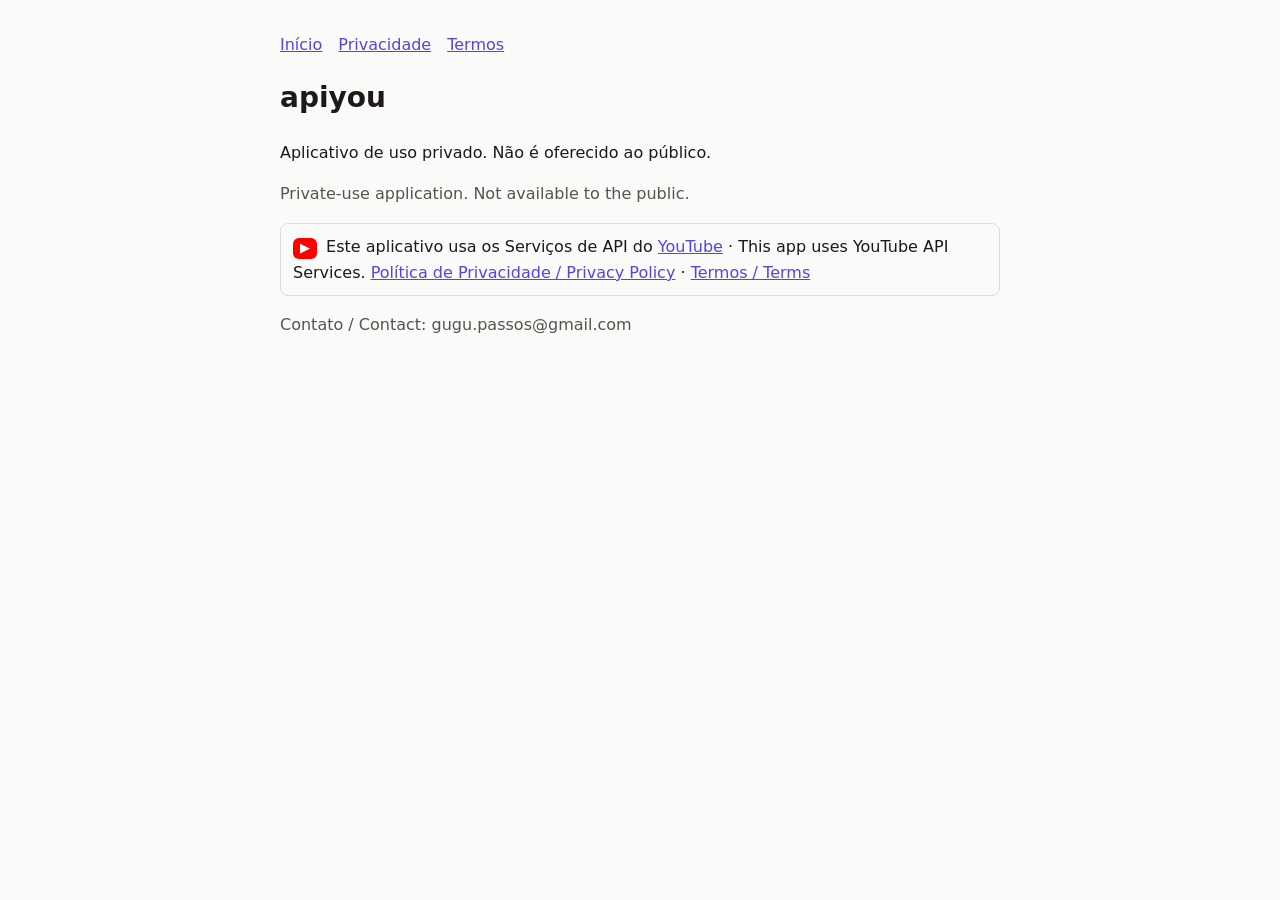
<file: index.html>
<!doctype html><html lang="pt-BR"><head><meta charset="utf-8"><meta name="viewport" content="width=device-width,initial-scale=1"><link rel="stylesheet" href="style.css"><title>apiyou</title></head><body><main><nav><a href="index.html">Início</a><a href="privacidade.html">Privacidade</a><a href="termos.html">Termos</a></nav>
<h1>apiyou</h1>
<p>Aplicativo de uso privado. Não é oferecido ao público.</p>
<p class="mut">Private-use application. Not available to the public.</p>
<p class="yt"><span class="ytlogo">▶</span> Este aplicativo usa os Serviços de API do <a href="https://www.youtube.com">YouTube</a> · This app uses YouTube API Services. <a href="privacidade.html">Política de Privacidade / Privacy Policy</a> · <a href="termos.html">Termos / Terms</a></p>
<p class="mut">Contato / Contact: gugu.passos@gmail.com</p>
</main></body></html>
</file>
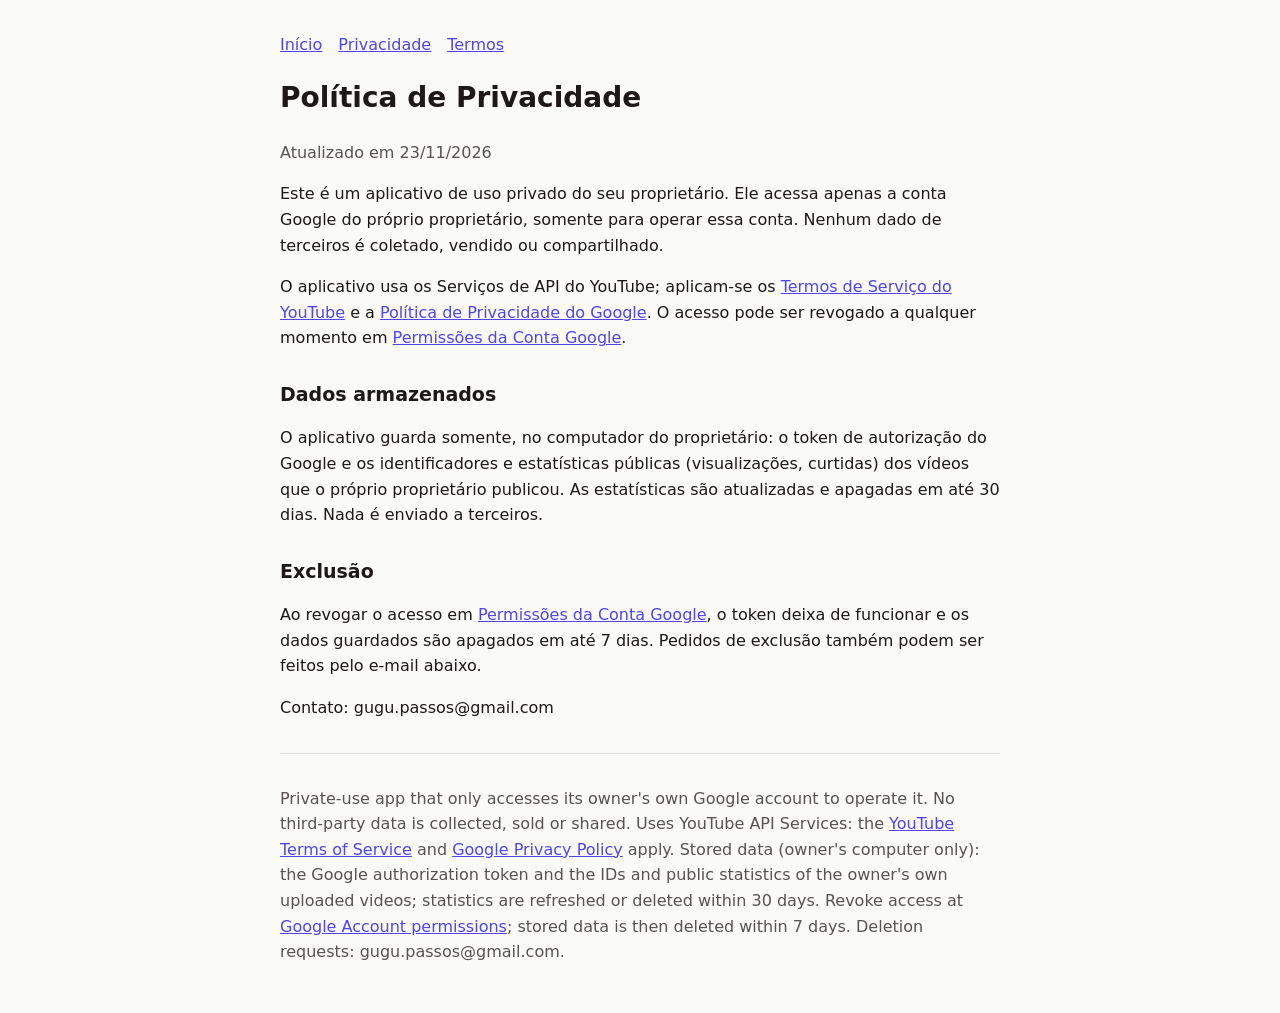
<file: privacidade.html>
<!doctype html><html lang="pt-BR"><head><meta charset="utf-8"><meta name="viewport" content="width=device-width,initial-scale=1"><link rel="stylesheet" href="style.css"><title>Política de Privacidade</title></head><body><main><nav><a href="index.html">Início</a><a href="privacidade.html">Privacidade</a><a href="termos.html">Termos</a></nav>
<h1>Política de Privacidade</h1><p class="mut">Atualizado em 23/11/2026</p>
<p>Este é um aplicativo de uso privado do seu proprietário. Ele acessa apenas a conta Google do próprio proprietário, somente para operar essa conta. Nenhum dado de terceiros é coletado, vendido ou compartilhado.</p>
<p>O aplicativo usa os Serviços de API do YouTube; aplicam-se os <a href="https://www.youtube.com/t/terms">Termos de Serviço do YouTube</a> e a <a href="https://policies.google.com/privacy">Política de Privacidade do Google</a>. O acesso pode ser revogado a qualquer momento em <a href="https://security.google.com/settings/security/permissions">Permissões da Conta Google</a>.</p>
<h2>Dados armazenados</h2>
<p>O aplicativo guarda somente, no computador do proprietário: o token de autorização do Google e os identificadores e estatísticas públicas (visualizações, curtidas) dos vídeos que o próprio proprietário publicou. As estatísticas são atualizadas e apagadas em até 30 dias. Nada é enviado a terceiros.</p>
<h2>Exclusão</h2>
<p>Ao revogar o acesso em <a href="https://security.google.com/settings/security/permissions">Permissões da Conta Google</a>, o token deixa de funcionar e os dados guardados são apagados em até 7 dias. Pedidos de exclusão também podem ser feitos pelo e-mail abaixo.</p>
<p>Contato: gugu.passos@gmail.com</p>
<hr><p class="mut" lang="en">Private-use app that only accesses its owner's own Google account to operate it. No third-party data is collected, sold or shared. Uses YouTube API Services: the <a href="https://www.youtube.com/t/terms">YouTube Terms of Service</a> and <a href="https://policies.google.com/privacy">Google Privacy Policy</a> apply. Stored data (owner's computer only): the Google authorization token and the IDs and public statistics of the owner's own uploaded videos; statistics are refreshed or deleted within 30 days. Revoke access at <a href="https://security.google.com/settings/security/permissions">Google Account permissions</a>; stored data is then deleted within 7 days. Deletion requests: gugu.passos@gmail.com.</p>
</main></body></html>
</file>
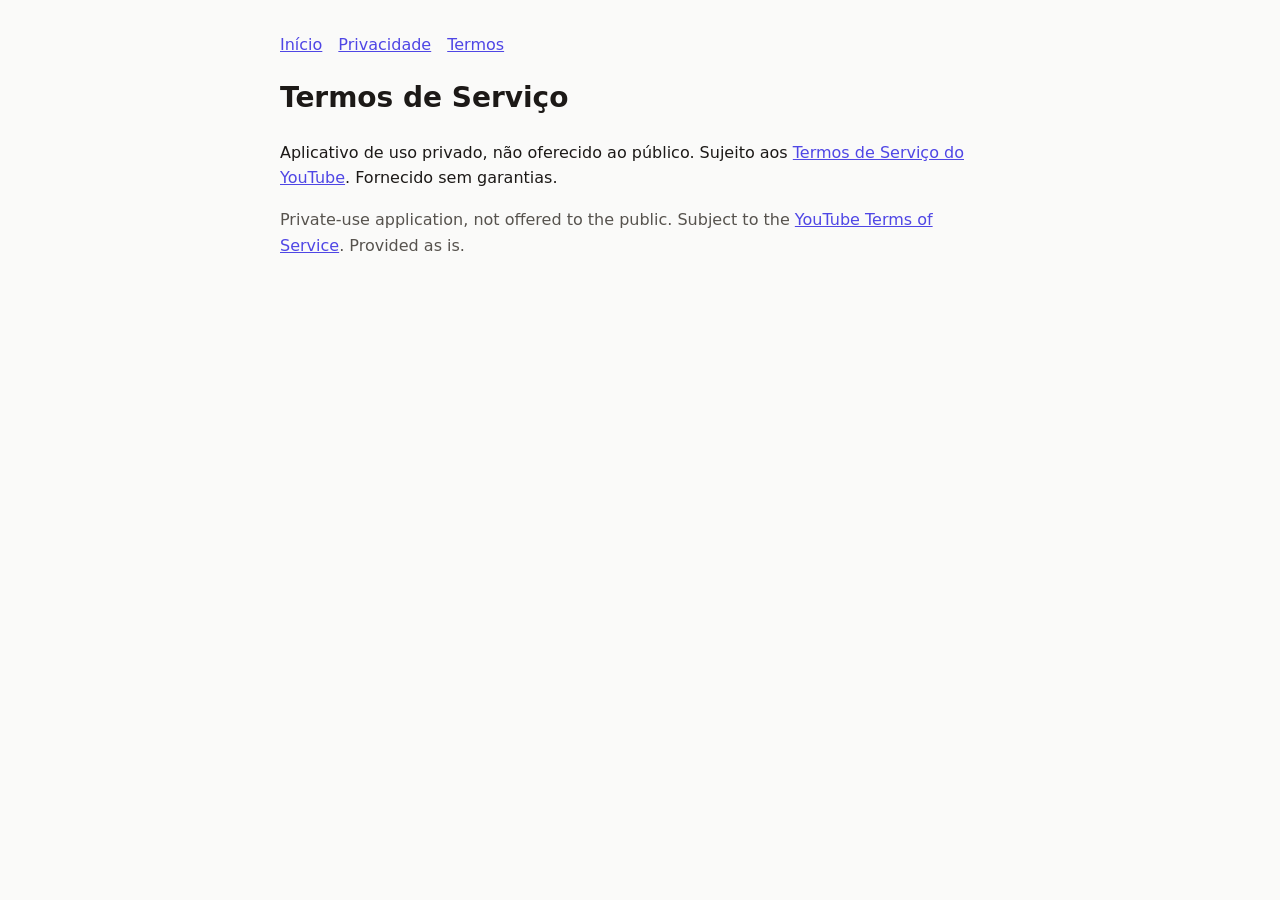
<file: termos.html>
<!doctype html><html lang="pt-BR"><head><meta charset="utf-8"><meta name="viewport" content="width=device-width,initial-scale=1"><link rel="stylesheet" href="style.css"><title>Termos de Serviço</title></head><body><main><nav><a href="index.html">Início</a><a href="privacidade.html">Privacidade</a><a href="termos.html">Termos</a></nav>
<h1>Termos de Serviço</h1>
<p>Aplicativo de uso privado, não oferecido ao público. Sujeito aos <a href="https://www.youtube.com/t/terms">Termos de Serviço do YouTube</a>. Fornecido sem garantias.</p>
<p class="mut" lang="en">Private-use application, not offered to the public. Subject to the <a href="https://www.youtube.com/t/terms">YouTube Terms of Service</a>. Provided as is.</p>
</main></body></html>
</file>
<file: style.css>
:root{--bg:#fafaf9;--ink:#1c1917;--mut:#57534e;--acc:#4f46e5}
@media (prefers-color-scheme:dark){:root{--bg:#0c0a09;--ink:#f5f5f4;--mut:#a8a29e;--acc:#818cf8}}
body{margin:0;background:var(--bg);color:var(--ink);font:16px/1.6 system-ui,sans-serif}
main{max-width:720px;margin:auto;padding:32px 16px}a{color:var(--acc)}h1{font-size:28px}h2{font-size:19px;margin-top:28px}
small,.mut{color:var(--mut)}nav a{margin-right:16px}hr{border:0;border-top:1px solid #8884;margin:32px 0}

.yt{border:1px solid #ddd;border-radius:8px;padding:10px 12px}.ytlogo{display:inline-block;background:#f00;color:#fff;border-radius:6px;padding:0 7px;font-size:13px;margin-right:4px}
</file>
